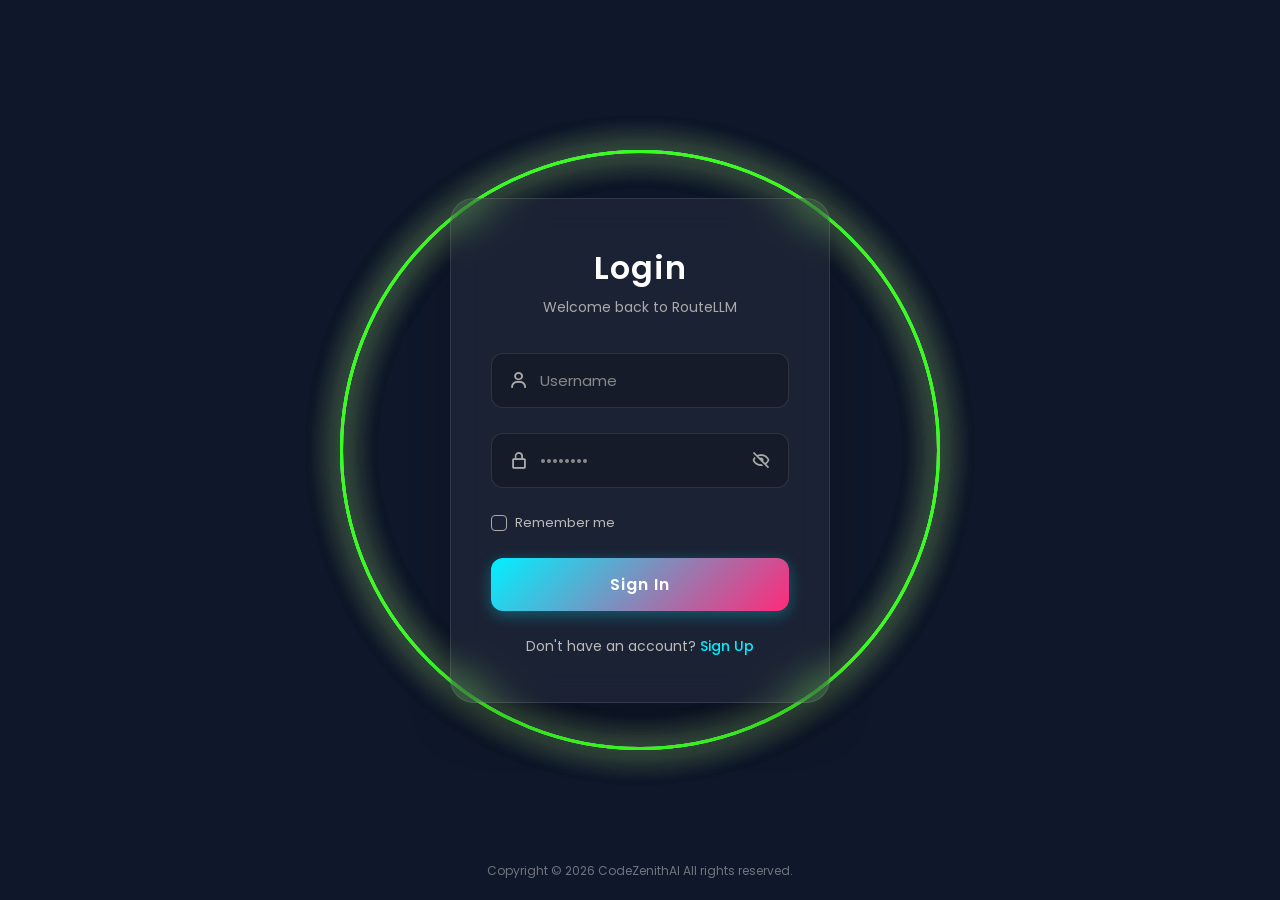
<file: frontend/index.html>
<!DOCTYPE html>
<html lang="en">
<head>
    <meta charset="UTF-8">
    <meta name="viewport" content="width=device-width, initial-scale=1.0">
    <title>Animated Login</title>
    <link rel="stylesheet" href="style.css">
    <link href='https://unpkg.com/boxicons@2.1.4/css/boxicons.min.css' rel='stylesheet'>
</head>
<body>
    <div class="login-container">
        <!-- Animated Background Circles -->
        <div class="circles-wrapper">
            <div class="circle"></div>
            <div class="circle"></div>
            <div class="circle"></div>
            <div class="circle"></div>
        </div>

        <!-- Auth Container -->
        <div class="auth-container">
            <!-- Login Form -->
            <div class="login-box" id="loginBox">
                <h2>Login</h2>
                <p class="subtitle">Welcome back to RouteLLM</p>
                <form id="loginForm">
                    <div class="input-group">
                        <i class='bx bx-user icon'></i>
                        <input type="text" id="username" placeholder="Username" required>
                    </div>
                    <div class="input-group">
                        <i class='bx bx-lock-alt icon'></i>
                        <input type="password" id="password" placeholder="••••••••" required>
                        <i class='bx bx-hide show-hide-icon' id="togglePassword"></i>
                    </div>
                    <div class="options-group">
                        <label class="remember">
                            <input type="checkbox" id="rememberMe"> Remember me
                        </label>
                    </div>
                    <button type="submit" class="sign-in-btn">Sign In</button>
                    <div class="links">
                        <p>Don't have an account? <a href="#" id="showSignUp">Sign Up</a></p>
                    </div>
                </form>
            </div>

            <!-- Signup Form -->
            <div class="login-box hidden" id="signupBox">
                <h2>Sign Up</h2>
                <p class="subtitle">Create your RouteLLM account</p>
                <form id="signupForm">
                    <div class="input-group">
                        <i class='bx bx-user icon'></i>
                        <input type="text" id="signupUsername" placeholder="Username" required>
                    </div>
                    <div class="input-group">
                        <i class='bx bx-lock-alt icon'></i>
                        <input type="password" id="signupPassword" placeholder="Password (min 6 chars)" required>
                        <i class='bx bx-hide show-hide-icon' id="toggleSignupPassword"></i>
                    </div>
                    <div class="input-group">
                        <i class='bx bx-check-shield icon'></i>
                        <input type="password" id="signupConfirmPassword" placeholder="Confirm Password" required>
                    </div>
                    <button type="submit" class="sign-in-btn">Create Account</button>
                    <div class="links">
                        <p>Already have an account? <a href="#" id="showLogin">Sign In</a></p>
                    </div>
                </form>
            </div>
        </div>
    </div>
    
    <!-- Toast Notification -->
    <div id="toast" class="toast">
        <i id="toast-icon" class='bx bx-check-circle'></i>
        <span id="toast-msg">Success</span>
    </div>

    <div class="footer-copy">
        Copyright © 2026 CodeZenithAI All rights reserved.
    </div>
    
    <script src="script.js"></script>
</body>
</html>
</file>
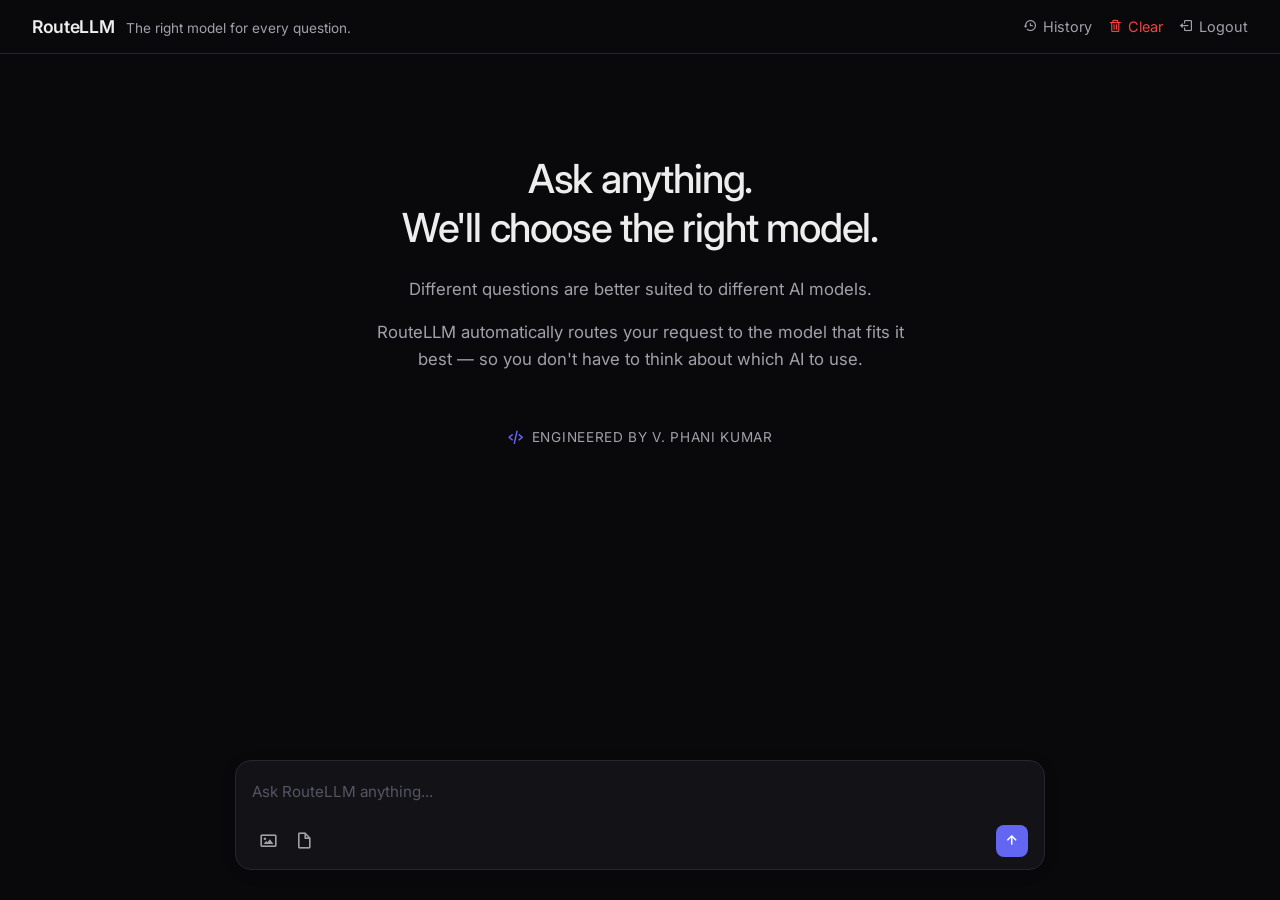
<file: frontend/chat.html>
<!DOCTYPE html>
<html lang="en">
<head>
    <meta charset="UTF-8">
    <meta name="viewport" content="width=device-width, initial-scale=1.0">
    <title>RouteLLM</title>
    <link href='https://unpkg.com/boxicons@2.1.4/css/boxicons.min.css' rel='stylesheet'>
    <link rel="preconnect" href="https://fonts.googleapis.com">
    <link rel="preconnect" href="https://fonts.gstatic.com" crossorigin>
    <link href="https://fonts.googleapis.com/css2?family=Inter:wght@300;400;500;600&display=swap" rel="stylesheet">
    
    <style>
        :root {
            --bg-base: #09090b;
            --bg-surface: #121217;
            --bg-surface-hover: #1c1c24;
            --border-subtle: #272730;
            --text-primary: #ededed;
            --text-secondary: #a1a1aa;
            --accent: #6366f1;
            --accent-hover: #4f46e5;
            --user-msg-bg: #27272a;
            --system-green: #10b981;
        }

        * {
            margin: 0;
            padding: 0;
            box-sizing: border-box;
            font-family: 'Inter', sans-serif;
        }

        body {
            background-color: var(--bg-base);
            color: var(--text-primary);
            height: 100vh;
            display: flex;
            flex-direction: column;
            overflow: hidden;
        }

        /* Header */
        header {
            display: flex;
            justify-content: space-between;
            align-items: center;
            padding: 16px 32px;
            background-color: var(--bg-base);
            border-bottom: 1px solid var(--border-subtle);
            flex-shrink: 0;
        }

        .header-brand {
            display: flex;
            align-items: baseline;
            gap: 12px;
        }

        .header-brand h1 {
            font-size: 1.1rem;
            font-weight: 600;
            letter-spacing: -0.02em;
        }

        .header-brand span {
            font-size: 0.85rem;
            color: var(--text-secondary);
        }

        .logout-btn {
            background: transparent;
            border: none;
            color: var(--text-secondary);
            font-size: 0.9rem;
            cursor: pointer;
            transition: color 0.2s ease;
            display: flex;
            align-items: center;
            gap: 6px;
        }

        .logout-btn:hover {
            color: var(--text-primary);
        }

        /* Main Chat Area */
        main {
            flex: 1;
            overflow-y: auto;
            padding: 0 20px;
            display: flex;
            flex-direction: column;
            align-items: center;
            scroll-behavior: smooth;
        }

        .chat-container {
            width: 100%;
            max-width: 850px;
            display: flex;
            flex-direction: column;
            padding: 40px 0;
            gap: 32px;
        }

        /* Welcome Screen */
        .welcome-screen {
            display: flex;
            flex-direction: column;
            align-items: center;
            justify-content: center;
            text-align: center;
            margin: auto 0;
            max-width: 600px;
            align-self: center;
            padding: 60px 20px;
        }

        .welcome-screen h2 {
            font-size: 2.5rem;
            font-weight: 500;
            margin-bottom: 24px;
            letter-spacing: -0.03em;
        }

        .welcome-screen p {
            font-size: 1.05rem;
            line-height: 1.6;
            color: var(--text-secondary);
            margin-bottom: 16px;
        }

        /* Messages */
        .message-row {
            display: flex;
            width: 100%;
        }

        .message-row.user {
            justify-content: flex-end;
        }

        .message-row.ai {
            justify-content: flex-start;
        }

        .message {
            max-width: 85%;
            line-height: 1.6;
            font-size: 0.95rem;
        }

        .message.user {
            background-color: var(--user-msg-bg);
            padding: 14px 20px;
            border-radius: 16px;
            border-bottom-right-radius: 4px;
        }

        .message.ai {
            padding: 10px 0;
            width: 100%;
        }

        .ai-model-label {
            font-size: 0.75rem;
            color: var(--text-secondary);
            margin-bottom: 8px;
            font-weight: 500;
            display: flex;
            align-items: center;
            gap: 6px;
        }

        .ai-model-label i.bx-check {
            color: var(--system-green);
            font-size: 1rem;
        }

        .response-content {
            color: #ededed;
            line-height: 1.65;
            font-size: 0.95rem;
        }

        .response-content pre {
            background-color: #121217;
            border: 1px solid var(--border-subtle);
            border-radius: 8px;
            padding: 14px 16px;
            margin: 12px 0;
            overflow-x: auto;
            font-family: 'Consolas', 'Courier New', monospace;
            font-size: 0.88rem;
            color: #e4e4e7;
        }

        .response-content code {
            font-family: 'Consolas', 'Courier New', monospace;
            font-size: 0.88rem;
        }

        .response-content .inline-code {
            background-color: rgba(255, 255, 255, 0.08);
            padding: 2px 6px;
            border-radius: 4px;
            color: #c7d2fe;
            font-size: 0.85rem;
        }

        .response-content .formatted-heading {
            font-weight: 600;
            font-size: 1.05rem;
            margin-top: 14px;
            margin-bottom: 6px;
            color: #f4f4f5;
        }

        .response-content strong {
            color: #fafafa;
            font-weight: 600;
        }

        /* Attachment Preview */
        .attachment-preview {
            display: flex;
            align-items: center;
            gap: 10px;
            padding: 8px 12px;
            background: rgba(255, 255, 255, 0.05);
            border-radius: 8px;
            margin-bottom: 8px;
            width: max-content;
            border: 1px solid var(--border-subtle);
        }

        .attachment-preview i {
            font-size: 18px;
            color: var(--accent);
        }

        .attachment-preview .filename {
            font-size: 0.85rem;
            color: var(--text-primary);
            max-width: 200px;
            overflow: hidden;
            text-overflow: ellipsis;
            white-space: nowrap;
        }

        .attachment-preview .remove-btn {
            background: transparent;
            border: none;
            color: var(--text-secondary);
            cursor: pointer;
            display: flex;
            align-items: center;
            justify-content: center;
            padding: 4px;
            border-radius: 4px;
        }
        
        .attachment-preview .remove-btn:hover {
            color: #ef4444;
            background: rgba(239, 68, 68, 0.1);
        }

        /* Routing Animation Component */
        .routing-container {
            background-color: var(--bg-surface);
            border: 1px solid var(--border-subtle);
            border-radius: 12px;
            padding: 16px 20px;
            display: flex;
            flex-direction: column;
            gap: 12px;
            width: 100%;
            max-width: 400px;
            box-shadow: 0 4px 20px rgba(0,0,0,0.2);
        }

        .routing-step {
            display: flex;
            align-items: center;
            gap: 12px;
            font-size: 0.9rem;
            color: var(--text-secondary);
            transition: color 0.3s ease;
        }

        .routing-step.active {
            color: var(--text-primary);
        }
        
        .routing-step.done {
            color: var(--text-secondary);
        }

        .routing-icon {
            width: 20px;
            display: flex;
            justify-content: center;
        }

        /* Carousel Slot Machine */
        .carousel-wrapper {
            background: #000;
            border-radius: 6px;
            border: 1px solid var(--border-subtle);
            height: 36px;
            overflow: hidden;
            position: relative;
            margin-left: 32px;
            display: none;
            width: 180px;
        }

        .carousel-wrapper.show {
            display: block;
        }

        /* Mask for fade effect on top and bottom of carousel */
        .carousel-wrapper::before, .carousel-wrapper::after {
            content: '';
            position: absolute;
            left: 0;
            right: 0;
            height: 10px;
            z-index: 2;
            pointer-events: none;
        }
        .carousel-wrapper::before {
            top: 0;
            background: linear-gradient(to bottom, #000, transparent);
        }
        .carousel-wrapper::after {
            bottom: 0;
            background: linear-gradient(to top, #000, transparent);
        }

        .carousel-track {
            display: flex;
            flex-direction: column;
            transition: transform 0s linear;
        }

        .carousel-item {
            height: 36px;
            display: flex;
            align-items: center;
            padding: 0 12px;
            font-size: 0.85rem;
            font-weight: 500;
            color: var(--text-primary);
            white-space: nowrap;
        }

        /* Input Composer */
        .input-container {
            width: 100%;
            max-width: 850px;
            margin: 0 auto;
            padding: 20px 20px 30px;
            background-color: var(--bg-base);
            flex-shrink: 0;
        }

        .composer {
            background-color: var(--bg-surface);
            border: 1px solid var(--border-subtle);
            border-radius: 16px;
            display: flex;
            flex-direction: column;
            padding: 12px 16px;
            transition: border-color 0.2s ease;
            box-shadow: 0 4px 15px rgba(0,0,0,0.1);
        }

        .composer:focus-within {
            border-color: #4a4a5a;
        }

        .composer textarea {
            background: transparent;
            border: none;
            color: var(--text-primary);
            font-size: 0.95rem;
            line-height: 1.5;
            resize: none;
            outline: none;
            padding: 8px 0;
            min-height: 44px;
            max-height: 200px;
            width: 100%;
        }
        
        .composer textarea::placeholder {
            color: #555565;
        }

        .composer-toolbar {
            display: flex;
            justify-content: space-between;
            align-items: center;
            margin-top: 8px;
        }

        .media-actions {
            display: flex;
            gap: 4px;
        }

        .action-btn {
            background: transparent;
            border: none;
            color: var(--text-secondary);
            width: 32px;
            height: 32px;
            border-radius: 8px;
            display: flex;
            justify-content: center;
            align-items: center;
            cursor: pointer;
            transition: all 0.2s ease;
            font-size: 1.2rem;
        }

        .action-btn:hover {
            background-color: var(--bg-surface-hover);
            color: var(--text-primary);
        }

        .send-btn {
            background-color: var(--accent);
            color: #fff;
            border: none;
            width: 32px;
            height: 32px;
            border-radius: 8px;
            display: flex;
            justify-content: center;
            align-items: center;
            cursor: pointer;
            transition: background-color 0.2s ease;
            font-size: 1.1rem;
        }

        .send-btn:hover {
            background-color: var(--accent-hover);
        }

        .send-btn:disabled {
            background-color: var(--border-subtle);
            color: #555;
            cursor: not-allowed;
        }

        input[type="file"] {
            display: none;
        }

        /* Utilities */
        .hidden {
            display: none !important;
        }

        /* Error state */
        .error-msg {
            color: #ef4444;
            font-size: 0.9rem;
            padding: 12px;
            border-radius: 8px;
            background: rgba(239, 68, 68, 0.1);
            border: 1px solid rgba(239, 68, 68, 0.2);
            margin-top: 8px;
        }

        /* Responsive */
        @media (max-width: 768px) {
            .header-brand span { display: none; }
            .message { max-width: 95%; }
            .chat-container { padding: 20px 0; }
        }
    </style>
</head>
<body>

    <header>
        <div class="header-brand">
            <h1>RouteLLM</h1>
            <span>The right model for every question.</span>
        </div>
        <div class="header-actions" style="display: flex; gap: 16px; align-items: center;">
            <button class="logout-btn" onclick="viewHistory()" title="View History">
                <i class='bx bx-history'></i> History
            </button>
            <button class="logout-btn" onclick="clearHistory()" title="Clear History" style="color: #ef4444;">
                <i class='bx bx-trash'></i> Clear
            </button>
            <button class="logout-btn" onclick="window.location.href='/'" title="Logout">
                <i class='bx bx-log-out'></i> Logout
            </button>
        </div>
    </header>

    <main id="mainScroll">
        <div class="chat-container" id="chatBox">
            <div class="welcome-screen" id="welcomeScreen">
                <h2>Ask anything.<br>We'll choose the right model.</h2>
                <p>Different questions are better suited to different AI models.</p>
                <p>RouteLLM automatically routes your request to the model that fits it best — so you don't have to think about which AI to use.</p>
                <div style="margin-top: 40px; font-size: 0.85rem; color: var(--text-secondary); display: flex; align-items: center; gap: 6px; letter-spacing: 0.05em; text-transform: uppercase;">
                    <i class='bx bx-code-alt' style="font-size: 1.1rem; color: var(--accent);"></i>
                    Engineered by V. Phani Kumar
                </div>
            </div>
        </div>
    </main>

    <!-- History Modal -->
    <div id="historyModal" class="hidden" style="position: fixed; inset: 0; background: rgba(0,0,0,0.8); z-index: 100; display: flex; align-items: center; justify-content: center; padding: 20px;">
        <div style="background: var(--bg-surface); border: 1px solid var(--border-subtle); border-radius: 16px; width: 100%; max-width: 800px; height: 80vh; display: flex; flex-direction: column;">
            <div style="padding: 16px 24px; border-bottom: 1px solid var(--border-subtle); display: flex; justify-content: space-between; align-items: center;">
                <h3 style="font-weight: 600; font-size: 1.2rem;">Conversation History</h3>
                <button onclick="document.getElementById('historyModal').classList.add('hidden')" style="background: transparent; border: none; color: var(--text-secondary); cursor: pointer; font-size: 1.5rem;"><i class='bx bx-x'></i></button>
            </div>
            <div id="historyContent" style="padding: 24px; overflow-y: auto; flex: 1; white-space: pre-wrap; font-size: 0.9rem; line-height: 1.5; color: var(--text-secondary);">
                Loading...
            </div>
        </div>
    </div>

    <div class="input-container">
        <div class="composer">
            <div id="attachmentContainer" class="hidden"></div>
            <textarea id="userInput" placeholder="Ask RouteLLM anything..." rows="1"></textarea>
            
            <div class="composer-toolbar">
                <div class="media-actions">
                    <button class="action-btn" onclick="document.getElementById('imageInput').click()" title="Upload Image">
                        <i class='bx bx-image'></i>
                    </button>
                    <button class="action-btn" onclick="document.getElementById('fileInput').click()" title="Upload Document">
                        <i class='bx bx-file-blank'></i>
                    </button>
                </div>
                
                <input type="file" id="imageInput" accept="image/*">
                <input type="file" id="fileInput" accept=".pdf,.doc,.docx,.txt">

                <button class="send-btn" id="sendBtn" title="Send (Enter)">
                    <i class='bx bx-up-arrow-alt'></i>
                </button>
            </div>
        </div>
    </div>

    <script>
        const chatBox = document.getElementById('chatBox');
        const userInput = document.getElementById('userInput');
        const sendBtn = document.getElementById('sendBtn');
        const mainScroll = document.getElementById('mainScroll');
        const welcomeScreen = document.getElementById('welcomeScreen');

        // Auto-resize textarea
        userInput.addEventListener('input', function() {
            this.style.height = 'auto';
            this.style.height = (this.scrollHeight) + 'px';
        });

        // Keyboard submit (Enter to send, Shift+Enter for newline)
        userInput.addEventListener('keydown', function(e) {
            if (e.key === 'Enter' && !e.shiftKey) {
                e.preventDefault();
                sendMessage();
            }
        });

        function scrollToBottom() {
            mainScroll.scrollTop = mainScroll.scrollHeight;
        }

        function removeWelcomeScreen() {
            if (welcomeScreen && !welcomeScreen.classList.contains('hidden')) {
                welcomeScreen.classList.add('hidden');
            }
        }

        function appendUserMessage(text) {
            removeWelcomeScreen();
            const row = document.createElement('div');
            row.className = 'message-row user';
            
            const msg = document.createElement('div');
            msg.className = 'message user';
            msg.textContent = text;
            
            row.appendChild(msg);
            chatBox.appendChild(row);
            scrollToBottom();
        }

        // --- The RouteLLM Lucky Draw Animation ---
        
        // Base models list available for routing
        const availableModels = [
            "GPT-OSS 120B", "QWEN-CODING", "CLAUDE", "GEMMA-VISION", 
            "MISTRAL-OCR", "LLAMA", "WHISPER", "WEB"
        ];

        class RoutingAnimation {
            constructor() {
                this.id = 'route-' + Date.now();
                this.row = document.createElement('div');
                this.row.className = 'message-row ai';
                this.row.id = this.id;
                this.isAnimating = false;
                
                // Build the DOM
                this.row.innerHTML = `
                    <div class="routing-container" id="container-${this.id}">
                        <div class="routing-step active" id="step1-${this.id}">
                            <div class="routing-icon"><i class='bx bx-loader-alt bx-spin'></i></div>
                            Understanding your question
                        </div>
                        
                        <div class="routing-step" id="step2-${this.id}">
                            <div class="routing-icon"><i class='bx bx-git-merge'></i></div>
                            Choosing the best model
                        </div>
                        
                        <div class="carousel-wrapper" id="carousel-${this.id}">
                            <div class="carousel-track" id="track-${this.id}"></div>
                        </div>
                        
                        <div class="routing-step hidden" id="step3-${this.id}" style="color: var(--text-primary); font-weight: 500;">
                            <div class="routing-icon"><i class='bx bx-check' style="color: var(--system-green); font-size: 1.2rem;"></i></div>
                            <span>Selected: <span id="selected-model-text-${this.id}"></span></span>
                        </div>
                    </div>
                `;
                
                chatBox.appendChild(this.row);
                scrollToBottom();
                
                this.track = document.getElementById(`track-${this.id}`);
                this.populateCarousel();
            }

            populateCarousel() {
                // Generate a long list of repeating models for the spin effect
                let html = '';
                // We create about 40 items so we can spin for a while
                for(let i=0; i<8; i++) {
                    // Randomize order a bit for visual variety
                    let shuffled = [...availableModels].sort(() => 0.5 - Math.random());
                    shuffled.forEach(m => {
                        html += `<div class="carousel-item">${m}</div>`;
                    });
                }
                this.track.innerHTML = html;
                this.itemsCount = 8 * availableModels.length;
                this.itemHeight = 36; 
            }

            startSpinning() {
                document.getElementById(`step1-${this.id}`).classList.replace('active', 'done');
                document.getElementById(`step1-${this.id}`).querySelector('i').className = 'bx bx-check';
                
                document.getElementById(`step2-${this.id}`).classList.add('active');
                document.getElementById(`step2-${this.id}`).querySelector('i').className = 'bx bx-loader-alt bx-spin';
                
                document.getElementById(`carousel-${this.id}`).classList.add('show');
                
                this.isAnimating = true;
                this.currentY = 0;
                
                // Infinite spin loop using requestAnimationFrame
                const spinSpeed = 15; // pixels per frame
                
                const spin = () => {
                    if(!this.isAnimating) return;
                    this.currentY -= spinSpeed;
                    
                    // reset if we scrolled too far to keep it infinite
                    if (Math.abs(this.currentY) > (this.itemsCount - 10) * this.itemHeight) {
                        this.currentY = 0;
                    }
                    
                    this.track.style.transform = `translateY(${this.currentY}px)`;
                    requestAnimationFrame(spin);
                };
                
                requestAnimationFrame(spin);
            }

            stopAndReveal(actualModel, answerText) {
                // Ensure the actual model exists in our list somewhere at the end to land on
                // We will append a fresh block of models ensuring actualModel is the 3rd one
                
                this.isAnimating = false; // Stop the infinite loop
                
                // Append the target sequence at the current offset
                const targetModelHtml = `<div class="carousel-item">${actualModel}</div>`;
                const dummyHtml = `<div class="carousel-item">GPTOSS-GENERAL</div>`;
                
                // Calculate where we are
                const currentOffset = Math.abs(this.currentY);
                
                // We want to scroll a bit further and stop. 
                // Let's create a final landing zone.
                this.track.innerHTML += dummyHtml + dummyHtml + targetModelHtml + dummyHtml + dummyHtml;
                
                // New total items
                const newTotalItems = this.track.children.length;
                
                // The target index is newTotalItems - 3 (so it lands in the middle)
                const targetY = -((newTotalItems - 3) * this.itemHeight);
                
                // Apply a CSS transition for the deceleration
                this.track.style.transition = 'transform 1.2s cubic-bezier(0.1, 0.9, 0.2, 1)';
                
                // Force reflow
                void this.track.offsetWidth;
                
                // Move to target
                this.track.style.transform = `translateY(${targetY}px)`;
                
                // Wait for deceleration to finish
                setTimeout(() => {
                    // Update steps
                    document.getElementById(`step2-${this.id}`).classList.replace('active', 'done');
                    document.getElementById(`step2-${this.id}`).querySelector('i').className = 'bx bx-check';
                    
                    document.getElementById(`carousel-${this.id}`).classList.remove('show');
                    
                    const step3 = document.getElementById(`step3-${this.id}`);
                    step3.classList.remove('hidden');
                    document.getElementById(`selected-model-text-${this.id}`).textContent = actualModel;
                    
                    // After a brief moment, transform the whole container into the actual chat response
                    setTimeout(() => {
                        this.morphToResponse(actualModel, answerText);
                    }, 600);
                    
                }, 1200);
            }
            
            showError() {
                this.isAnimating = false;
                const container = document.getElementById(`container-${this.id}`);
                container.innerHTML = `
                    <div class="error-msg">
                        <strong>Something went wrong</strong><br>
                        We couldn't route that request right now. Try again.
                    </div>
                `;
                scrollToBottom();
            }

            morphToResponse(model, answerText) {
                const row = document.getElementById(this.id);
                row.innerHTML = `
                    <div class="message ai">
                        <div class="ai-model-label">
                            <i class='bx bx-check'></i> ${model}
                        </div>
                        <div class="response-content">${this.formatText(answerText)}</div>
                    </div>
                `;
                scrollToBottom();
            }
            
            // Clean formatter to render code blocks, clean headings, and strip unsightly raw symbols.
            formatText(text) {
                if (!text) return '';
                
                // Separate code blocks from regular text
                const parts = text.split(/```/g);
                let formatted = '';
                
                for (let i = 0; i < parts.length; i++) {
                    if (i % 2 === 1) {
                        // Inside code block
                        const codeBlock = parts[i];
                        const firstNewline = codeBlock.indexOf('\n');
                        let lang = '';
                        let code = codeBlock;
                        if (firstNewline !== -1) {
                            lang = codeBlock.substring(0, firstNewline).trim();
                            code = codeBlock.substring(firstNewline + 1);
                        }
                        const escapedCode = code
                            .replace(/&/g, '&amp;')
                            .replace(/</g, '&lt;')
                            .replace(/>/g, '&gt;');
                        formatted += `<pre><code>${escapedCode}</code></pre>`;
                    } else {
                        // Outside code block
                        let chunk = parts[i];
                        
                        // Escape HTML
                        chunk = chunk
                            .replace(/&/g, '&amp;')
                            .replace(/</g, '&lt;')
                            .replace(/>/g, '&gt;');

                        // Clean markdown heading hashes into clean styled headings
                        chunk = chunk.replace(/^(?:#{1,6})\s*(.+)$/gm, '<div class="formatted-heading">$1</div>');
                        
                        // Convert bold asterisks into strong tags
                        chunk = chunk.replace(/\*\*(.+?)\*\*/g, '<strong>$1</strong>');
                        
                        // Convert bullet asterisks
                        chunk = chunk.replace(/(?:^|\n)\s*\*\s+(.+)/g, '\n• $1');
                        
                        // Strip remaining asterisks
                        chunk = chunk.replace(/\*([^*\n]+)\*/g, '$1');
                        chunk = chunk.replace(/\*/g, '');

                        // Inline code backticks
                        chunk = chunk.replace(/`([^`]+)`/g, '<span class="inline-code">$1</span>');

                        // Convert newlines to <br>
                        chunk = chunk.replace(/\n/g, '<br>');
                        chunk = chunk.replace(/(<\/div>)<br>/g, '$1');
                        
                        formatted += chunk;
                    }
                }
                
                return formatted;
            }
        }

        // --- Interaction Logic ---

        let currentFile = null;
        let currentFileType = null;

        function handleFileSelect(fileInput, type) {
            const file = fileInput.files[0];
            if (!file) return;

            currentFile = file;
            currentFileType = type;

            const container = document.getElementById('attachmentContainer');
            let icon = 'bx-file';
            if (type === 'image') icon = 'bx-image';
            if (type === 'audio') icon = 'bx-microphone';

            container.innerHTML = `
                <div class="attachment-preview">
                    <i class='bx ${icon}'></i>
                    <span class="filename">${file.name}</span>
                    <button class="remove-btn" onclick="clearAttachment()" title="Remove attachment">
                        <i class='bx bx-x'></i>
                    </button>
                </div>
            `;
            container.classList.remove('hidden');
            
            fileInput.value = '';
            userInput.focus();
        }

        function clearAttachment() {
            currentFile = null;
            currentFileType = null;
            const container = document.getElementById('attachmentContainer');
            container.innerHTML = '';
            container.classList.add('hidden');
        }

        function setInputState(disabled) {
            userInput.disabled = disabled;
            sendBtn.disabled = disabled;
            const removeBtn = document.querySelector('.remove-btn');
            if(removeBtn) removeBtn.disabled = disabled;
            
            if(disabled) {
                sendBtn.innerHTML = "<i class='bx bx-loader-alt bx-spin'></i>";
            } else {
                sendBtn.innerHTML = "<i class='bx bx-up-arrow-alt'></i>";
                userInput.focus();
            }
        }

        async function sendMessage() {
            const text = userInput.value.trim();
            if (!text && !currentFile) return;

            // Prepare the display message
            if (currentFile) {
                let typeName = currentFileType.charAt(0).toUpperCase() + currentFileType.slice(1);
                let msg = `[Attached ${typeName}]: ${currentFile.name}`;
                if (text) msg += `\n\n${text}`;
                appendUserMessage(msg);
            } else {
                appendUserMessage(text);
            }

            // Save variables before clearing UI
            const promptToSend = text;
            const fileToSend = currentFile;
            const fileTypeToSend = currentFileType;

            userInput.value = '';
            userInput.style.height = 'auto';
            clearAttachment();
            setInputState(true);
            
            const routerAnim = new RoutingAnimation();
            
            setTimeout(() => {
                routerAnim.startSpinning();
            }, 600);

            try {
                let response;
                
                if (fileToSend) {
                    const formData = new FormData();
                    formData.append('file', fileToSend);
                    formData.append('file_type', fileTypeToSend);
                    formData.append('prompt', promptToSend); 
                    
                    response = await fetch('/api/upload', {
                        method: 'POST',
                        body: formData
                    });
                } else {
                    response = await fetch('/api/chat', {
                        method: 'POST',
                        headers: { 'Content-Type': 'application/json' },
                        body: JSON.stringify({ query: promptToSend })
                    });
                }

                const data = await response.json();
                
                if (data.success) {
                    setTimeout(() => {
                        routerAnim.stopAndReveal(data.model, data.answer);
                        setInputState(false);
                    }, 800); 
                } else {
                    routerAnim.showError();
                    setInputState(false);
                }
            } catch (error) {
                routerAnim.showError();
                setInputState(false);
            }
        }

        sendBtn.addEventListener('click', sendMessage);

        document.getElementById('imageInput').addEventListener('change', function() { handleFileSelect(this, 'image'); });
        document.getElementById('fileInput').addEventListener('change', function() { handleFileSelect(this, 'document'); });

        async function viewHistory() {
            const modal = document.getElementById('historyModal');
            const content = document.getElementById('historyContent');
            modal.classList.remove('hidden');
            content.textContent = 'Loading...';
            try {
                const res = await fetch('/api/history');
                const data = await res.json();
                
                if (res.ok && data.success) {
                    content.textContent = data.history;
                } else {
                    const errorMsg = data.message || data.detail || 'Endpoint not found. Did you restart the python server?';
                    content.textContent = 'Error: ' + errorMsg;
                }
            } catch (e) {
                content.textContent = 'Failed to load history. Is the backend running?';
            }
        }

        async function clearHistory() {
            if(!confirm("Are you sure you want to clear your conversation history?")) return;
            try {
                const res = await fetch('/api/history', { method: 'DELETE' });
                const data = await res.json();
                
                if (res.ok && data.success) {
                    const rows = chatBox.querySelectorAll('.message-row');
                    rows.forEach(r => r.remove());
                    welcomeScreen.classList.remove('hidden');
                    alert("History cleared!");
                } else {
                    const errorMsg = data.message || data.detail || 'Endpoint not found. Did you restart the python server?';
                    alert('Error: ' + errorMsg);
                }
            } catch (e) {
                alert('Failed to clear history. Is the backend running?');
            }
        }

    </script>
</body>
</html>
</file>
<file: frontend/style.css>
@import url('https://fonts.googleapis.com/css2?family=Poppins:wght@300;400;500;600&display=swap');

* {
    margin: 0;
    padding: 0;
    box-sizing: border-box;
    font-family: 'Poppins', sans-serif;
}

body {
    background: #0f172a; /* Dark sleek background */
    display: flex;
    justify-content: center;
    align-items: center;
    min-height: 100vh;
    overflow: hidden;
    color: #fff;
}

.login-container {
    position: relative;
    width: 100vw;
    height: 100vh;
    display: flex;
    justify-content: center;
    align-items: center;
}

.circles-wrapper {
    position: absolute;
    width: 600px;
    height: 600px;
    animation: rotate 20s linear infinite;
    z-index: 0;
}

.circle {
    position: absolute;
    width: 100%;
    height: 100%;
    border-radius: 50%;
    border: 3px solid;
    top: 50%;
    left: 50%;
    transform: translate(-50%, -50%);
    filter: drop-shadow(0 0 15px currentColor);
}

/* Neon glow colors */
.circle:nth-child(1) {
    color: #ff2a7a;
    border-color: currentColor;
    animation: pulse1 4s ease-in-out infinite;
}

.circle:nth-child(2) {
    color: #ffaa00;
    border-color: currentColor;
    animation: pulse2 4s ease-in-out infinite 1s;
}

.circle:nth-child(3) {
    color: #00f0ff;
    border-color: currentColor;
    animation: pulse3 4s ease-in-out infinite 2s;
}

.circle:nth-child(4) {
    color: #39ff14;
    border-color: currentColor;
    animation: pulse4 4s ease-in-out infinite 3s;
}

/* Updated pulse animations with more dynamic morphing */
@keyframes rotate {
    0% { transform: rotate(0deg); }
    100% { transform: rotate(360deg); }
}

@keyframes pulse1 {
    0%, 100% { border-radius: 45% 55% 48% 52% / 42% 48% 52% 58%; transform: translate(-50%, -50%) scale(0.9); }
    50% { border-radius: 58% 42% 55% 45% / 48% 62% 38% 52%; transform: translate(-50%, -50%) scale(1.05); }
}

@keyframes pulse2 {
    0%, 100% { border-radius: 55% 45% 58% 42% / 52% 48% 52% 48%; transform: translate(-50%, -50%) scale(0.95); }
    50% { border-radius: 42% 58% 45% 55% / 48% 60% 40% 52%; transform: translate(-50%, -50%) scale(1.1); }
}

@keyframes pulse3 {
    0%, 100% { border-radius: 40% 60% 52% 48% / 45% 55% 45% 55%; transform: translate(-50%, -50%) scale(0.92); }
    50% { border-radius: 60% 40% 58% 42% / 52% 48% 52% 48%; transform: translate(-50%, -50%) scale(1.08); }
}

@keyframes pulse4 {
    0%, 100% { border-radius: 48% 52% 55% 45% / 50% 50% 50% 50%; transform: translate(-50%, -50%) scale(0.98); }
    50% { border-radius: 38% 62% 52% 48% / 52% 48% 52% 48%; transform: translate(-50%, -50%) scale(1.15); }
}

/* Glassmorphism Login Box */
.login-box {
    position: relative;
    z-index: 10;
    background: rgba(255, 255, 255, 0.05);
    backdrop-filter: blur(15px);
    -webkit-backdrop-filter: blur(15px);
    border: 1px solid rgba(255, 255, 255, 0.1);
    box-shadow: 0 25px 45px rgba(0, 0, 0, 0.2);
    padding: 45px 40px;
    border-radius: 24px;
    width: 380px;
}

h2 {
    color: #fff;
    margin-bottom: 5px;
    font-size: 32px;
    font-weight: 600;
    text-align: center;
    letter-spacing: 1px;
}

.subtitle {
    text-align: center;
    color: #aaa;
    font-size: 14px;
    margin-bottom: 35px;
}

.input-group {
    position: relative;
    margin-bottom: 25px;
}

.input-group .icon {
    position: absolute;
    top: 50%;
    left: 18px;
    transform: translateY(-50%);
    color: #aaa;
    font-size: 20px;
    transition: color 0.3s ease;
    z-index: 2;
}

input {
    width: 100%;
    padding: 15px 20px 15px 48px;
    background: rgba(0, 0, 0, 0.2);
    border: 1px solid rgba(255, 255, 255, 0.1);
    border-radius: 12px;
    color: #fff;
    font-size: 15px;
    transition: all 0.3s ease;
    outline: none;
    position: relative;
}

input::placeholder {
    color: #888;
}

input:focus {
    border-color: #00f0ff;
    background: rgba(0, 0, 0, 0.4);
    box-shadow: 0 0 10px rgba(0, 240, 255, 0.2);
}

.input-group:focus-within .icon {
    color: #00f0ff;
}

.show-hide-icon {
    position: absolute;
    top: 50%;
    right: 18px;
    transform: translateY(-50%);
    color: #aaa;
    font-size: 20px;
    cursor: pointer;
    transition: color 0.3s ease;
    z-index: 2;
}

.show-hide-icon:hover {
    color: #fff;
}

.options-group {
    display: flex;
    justify-content: space-between;
    align-items: center;
    margin-bottom: 25px;
    font-size: 13px;
    color: #bbb;
}

.remember {
    display: flex;
    align-items: center;
    gap: 8px;
    cursor: pointer;
}

.remember input[type="checkbox"] {
    appearance: none;
    width: 16px;
    height: 16px;
    border: 1px solid #aaa;
    border-radius: 4px;
    background: transparent;
    cursor: pointer;
    position: relative;
    padding: 0;
    outline: none;
}

.remember input[type="checkbox"]:checked {
    background: #00f0ff;
    border-color: #00f0ff;
}

.remember input[type="checkbox"]:checked::after {
    content: '✔';
    position: absolute;
    top: 50%;
    left: 50%;
    transform: translate(-50%, -50%);
    color: #000;
    font-size: 10px;
    font-weight: bold;
}

.options-group a {
    color: #00f0ff;
    text-decoration: none;
    transition: color 0.3s ease;
}

.options-group a:hover {
    color: #fff;
    text-decoration: underline;
}

.sign-in-btn {
    width: 100%;
    padding: 14px;
    background: linear-gradient(135deg, #00f0ff, #ff2a7a);
    border: none;
    border-radius: 12px;
    color: white;
    font-size: 16px;
    font-weight: 600;
    cursor: pointer;
    transition: all 0.3s ease;
    letter-spacing: 1px;
    box-shadow: 0 4px 15px rgba(0, 240, 255, 0.3);
    display: flex;
    justify-content: center;
    align-items: center;
    gap: 8px;
}

.sign-in-btn:hover {
    transform: translateY(-2px);
    box-shadow: 0 6px 20px rgba(0, 240, 255, 0.5);
    background: linear-gradient(135deg, #ff2a7a, #00f0ff);
}

.sign-in-btn:active {
    transform: translateY(0);
}

.links {
    margin-top: 25px;
    text-align: center;
    font-size: 14px;
    color: #bbb;
}

.links a {
    color: #00f0ff;
    text-decoration: none;
    font-weight: 500;
    transition: color 0.3s ease;
}

.links a:hover {
    color: #fff;
    text-decoration: underline;
}

.footer-copy {
    position: absolute;
    bottom: 20px;
    width: 100%;
    text-align: center;
    color: rgba(255, 255, 255, 0.4);
    font-size: 12px;
    z-index: 10;
}

/* Toast styling */
.toast {
    position: fixed;
    top: 30px;
    right: 30px;
    padding: 15px 25px;
    background: rgba(15, 23, 42, 0.9);
    backdrop-filter: blur(10px);
    -webkit-backdrop-filter: blur(10px);
    border-left: 4px solid #00f0ff;
    border-radius: 8px;
    color: #fff;
    font-size: 15px;
    display: flex;
    align-items: center;
    gap: 10px;
    z-index: 100;
    transform: translateX(150%);
    transition: transform 0.4s cubic-bezier(0.68, -0.55, 0.265, 1.55);
    box-shadow: 0 5px 20px rgba(0,0,0,0.4);
}

.toast.show {
    transform: translateX(0);
}

.toast.error {
    border-left-color: #ff2a7a;
}

.toast.error i {
    color: #ff2a7a;
}

.toast.success i {
    color: #00f0ff;
}

.toast i {
    font-size: 24px;
}
</file>
